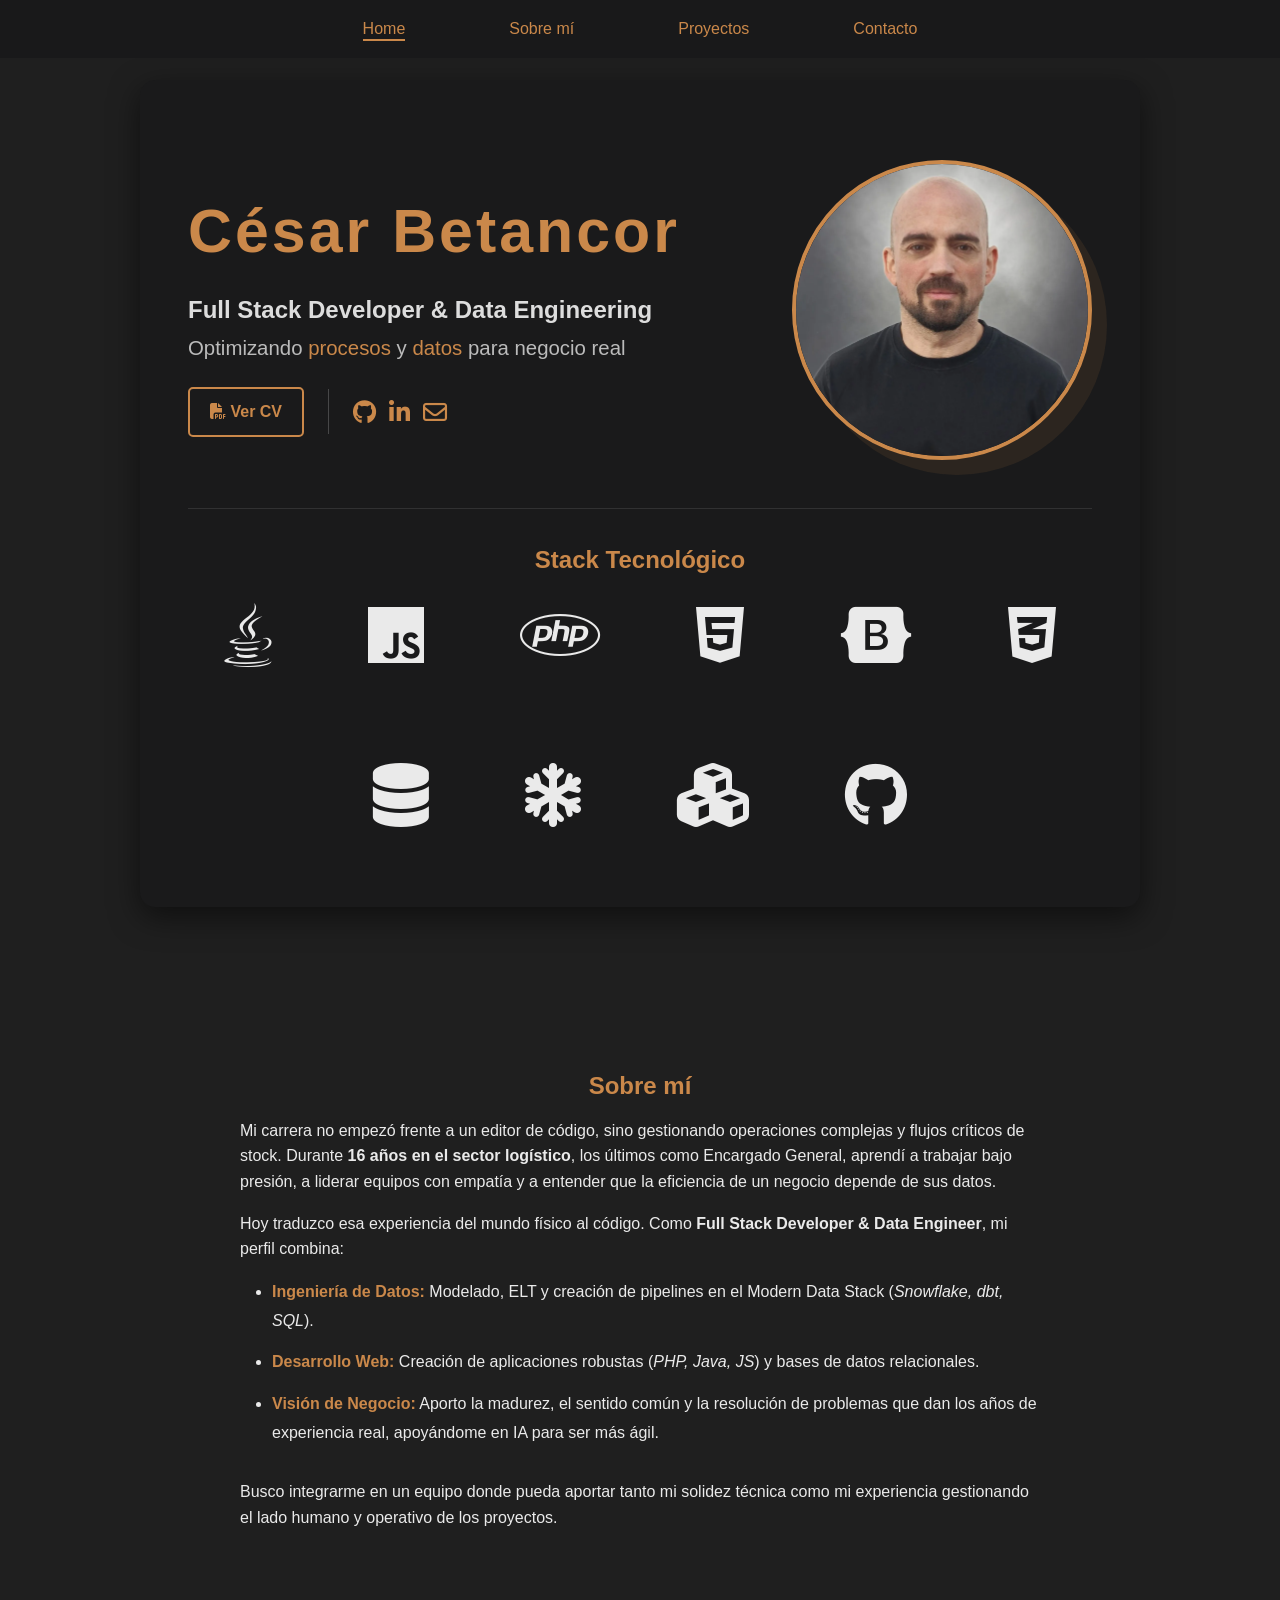
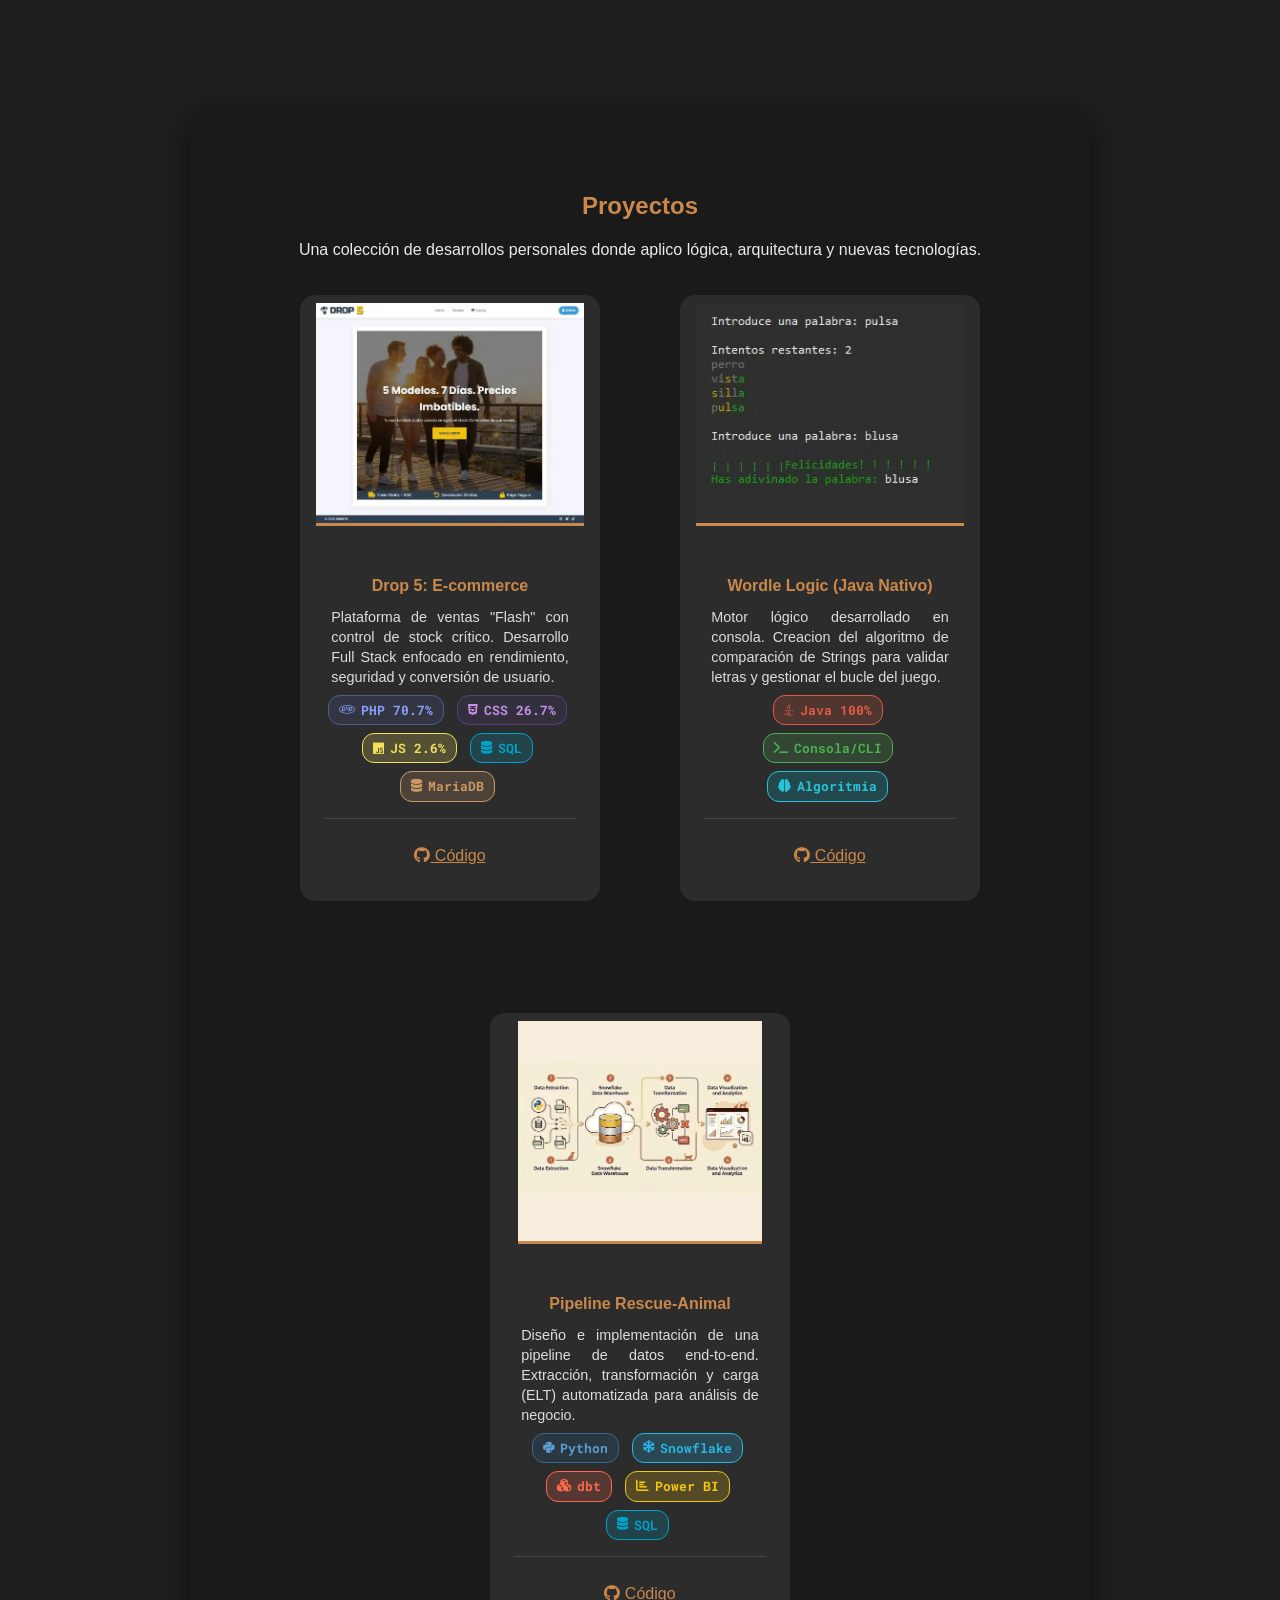
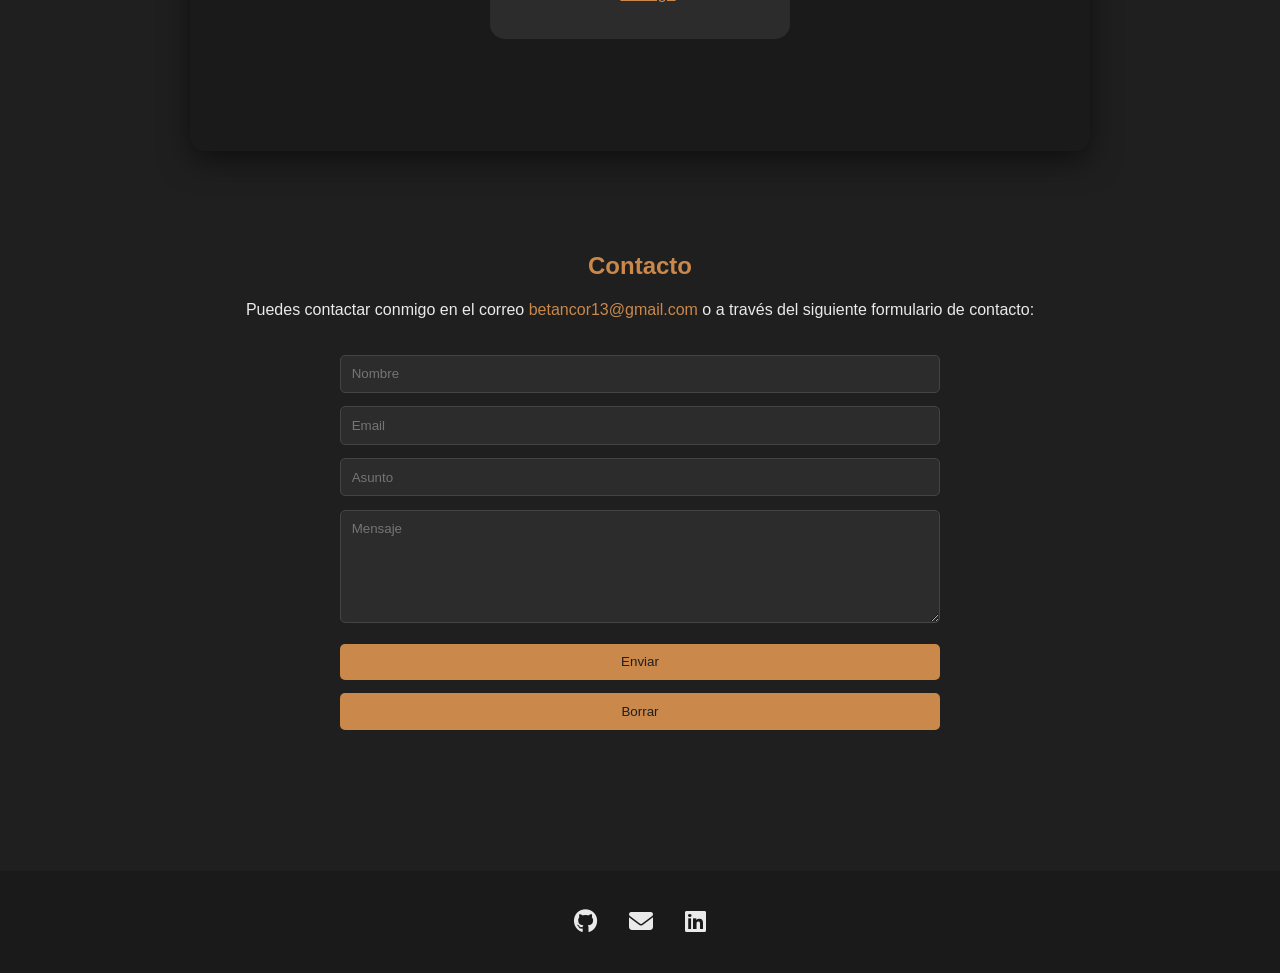
<file: index.html>
<!DOCTYPE HTML>
<html>

<head>
	<title>César Betancor</title>
	<meta charset="utf-8" />
	<meta name="viewport" content="width=device-width, initial-scale=1, user-scalable=no" />
	<link rel="preconnect" href="https://fonts.googleapis.com">
	<link rel="preconnect" href="https://fonts.gstatic.com" crossorigin>
	<link href="https://fonts.googleapis.com/css2?family=Inter:wght@400;500;700&family=Roboto+Mono:wght@700&display=swap" rel="stylesheet">
	<link rel="stylesheet" href="assets/css/main.css" />
	<link rel="stylesheet" href="https://cdnjs.cloudflare.com/ajax/libs/font-awesome/6.4.0/css/all.min.css">
</head>

<body>

	<!-- Nav Menu -->
	<nav id="menu">
		<ul>
			<li><a href="#hero" class="active">Home</a></li>
			<li><a href="#sobremi">Sobre mí</a></li>
			<li><a href="#proyectos">Proyectos</a></li>
			<li><a href="#contacto" class="nav-cta">Contacto</a></li>
		</ul>
	</nav>

	<div id="wrapper">
		<main id="main">
				<section id="hero" class="hero-section">
					<div class="hero-content">
						<div class="hero-top">
							<div class="hero-text">
								<h1>César Betancor</h1>
								<h2>
									<span>Full Stack Developer & Data Engineering</span>
									<br>
									<span class="hero-desc">Optimizando <span class="text-accent">procesos</span> y
										<span class="text-accent">datos</span> para negocio real</span>
								</h2>

								<div class="hero-actions">
									<a href="assets/doc/CV_Cesar_Betancor_Cano.pdf" target="_blank" class="btn-outline">
										<i class="fa-solid fa-file-pdf"></i> Ver CV
									</a>
									<div class="hero-actions-divider"></div>
									<div class="hero-social-icons">
										<a href="https://github.com/Btncr13" target="_blank" aria-label="GitHub"><i class="fa-brands fa-github"></i></a>
										<a href="https://www.linkedin.com/in/cesarbetancorcano/" target="_blank" aria-label="LinkedIn"><i class="fa-brands fa-linkedin-in"></i></a>
										<a href="mailto:betancor13@gmail.com" aria-label="Email"><i class="fa-regular fa-envelope"></i></a>
									</div>
								</div>
							</div>

							<div class="hero-image">
								<img src="images/avatar.webp" alt="Foto de César Betancor"
									class="profile-avatar">
							</div>
						</div>

						<div class="hero-bottom">
							<h3>Stack Tecnológico</h3>
							<div class="tech-container">
								<div class="tecnologias">
									<i class="fab fa-java" data-tooltip="Java"></i>
									<i class="fab fa-js" data-tooltip="JavaScript"></i>
									<i class="fab fa-php" data-tooltip="PHP"></i>
									<i class="fab fa-html5" data-tooltip="HTML5"></i>
									<i class="fab fa-bootstrap" data-tooltip="Bootstrap"></i>
									<i class="fab fa-css3-alt" data-tooltip="CSS3"></i>
									<i class="fa-solid fa-database" data-tooltip="SQL / MySQL"></i>
									<i class="fa-solid fa-snowflake" data-tooltip="Snowflake"></i>
									<i class="fa-solid fa-cubes" data-tooltip="dbt"></i>
									<i class="fab fa-github" data-tooltip="GitHub"></i>
								</div>
							</div>
						</div>
					</div>
			</section>

			<!-- Sobre mí -->
			<section id="sobremi">
				<div class="container">
					<h3>Sobre mí</h3>

					<p>
						Mi carrera no empezó frente a un editor de código, sino gestionando operaciones complejas y
						flujos críticos de stock. Durante <strong>16 años en el sector logístico</strong>, los últimos
						como Encargado General, aprendí a trabajar bajo presión, a liderar equipos con empatía y a
						entender que la eficiencia de un negocio depende de sus datos.
					</p>

					<p>
						Hoy traduzco esa experiencia del mundo físico al código. Como <strong>Full Stack Developer &
							Data Engineer</strong>, mi perfil combina:
					</p>

					<ul class="about-list">
						<li><strong>Ingeniería de Datos:</strong> Modelado, ELT y creación de pipelines en el Modern
							Data Stack (<em>Snowflake, dbt, SQL</em>).</li>
						<li><strong>Desarrollo Web:</strong> Creación de aplicaciones robustas (<em>PHP, Java, JS</em>)
							y bases de datos relacionales.</li>
						<li><strong>Visión de Negocio:</strong> Aporto la madurez, el sentido común y la resolución de
							problemas que dan los años de experiencia real, apoyándome en IA para ser más ágil.</li>
					</ul>

					<p>
						Busco integrarme en un equipo donde pueda aportar tanto mi solidez técnica como mi
						experiencia gestionando el lado humano y operativo de los proyectos.
					</p>
				</div>
			</section>

			<!-- Proyectos -->
			<section id="proyectos">
				<div class="container">
					<h3>Proyectos</h3>
					<p>Una colección de desarrollos personales donde aplico lógica, arquitectura y nuevas tecnologías.
					</p>
					<div class="features">
						<article>
							<a href="https://tienda-drop5.great-site.net/" class="project-image-container" target="_blank">
								<img src="images/tienda.webp" alt="Drop 5 E-Commerce" class="project-thumb" />
								<div class="image-overlay"><i class="fas fa-external-link-alt"></i> Ver Proyecto</div>
							</a>

							<div class="project-content">
								<h4>Drop 5: E-commerce</h4>

								<p class="project-desc">
									Plataforma de ventas "Flash" con control de stock crítico. Desarrollo Full Stack
									enfocado en rendimiento, seguridad y conversión de usuario.
								</p>
								<div class="project-tags-container">
									<span class="lang-tag tag-php">
										<i class="fab fa-php"></i> PHP 70.7%
									</span>

									<span class="lang-tag tag-css">
										<i class="fab fa-css3-alt"></i> CSS 26.7%
									</span>

									<span class="lang-tag tag-js">
										<i class="fab fa-js"></i> JS 2.6%
									</span>

									<span class="lang-tag tag-sql">
										<i class="fas fa-database"></i> SQL
									</span>

									<span class="lang-tag tag-mariadb">
										<i class="fas fa-database"></i> MariaDB
									</span>
								</div>

								<div class="project-actions">
									<a href="https://github.com/Btncr13/tienda_enfoque" target="_blank"
										class="link-code">
										<i class="fab fa-github"></i> Código
									</a>
								</div>
							</div>
						</article>

						<article>
							<a href="https://github.com/Btncr13/Wordle/" class="project-image-container" target="_blank">
								<img src="images/wordle-java.webp" alt="Consola Java Eclipse" class="project-thumb" />
								<div class="image-overlay"><i class="fas fa-code"></i> Ver Código</div>
							</a>

							<div class="project-content">
								<h4>Wordle Logic (Java Nativo)</h4>

								<p class="project-desc">
									Motor lógico desarrollado en consola. Creacion del
									algoritmo de comparación de Strings
									para validar letras y gestionar el
									bucle del juego.
								</p>
								<div class="project-tags-container">
									<span class="lang-tag tag-java">
										<i class="fab fa-java"></i> Java 100%
									</span>

									<span class="lang-tag tag-cli">
										<i class="fas fa-terminal"></i> Consola/CLI
									</span>

									<span class="lang-tag tag-algo">
										<i class="fas fa-brain"></i> Algoritmia
									</span>
								</div>

								<div class="project-actions">
									<a href="https://github.com/Btncr13/Wordle" target="_blank" class="link-code">
										<i class="fab fa-github"></i> Código
									</a>
								</div>
							</div>
						</article>

						<article>
							<a href="https://github.com/Btncr13/Pipeline-Rescue" class="project-image-container" target="_blank">
								<img src="images/arquitectura.webp" alt="Pipeline Rescue" class="project-thumb" />
								<div class="image-overlay"><i class="fas fa-project-diagram"></i> Ver Proyecto</div>
							</a>

							<div class="project-content">
								<h4>Pipeline Rescue-Animal</h4>

								<p class="project-desc">
									Diseño e implementación de una pipeline de datos end-to-end. Extracción, transformación y carga (ELT) automatizada para análisis de negocio.
								</p>
								<div class="project-tags-container">
									<span class="lang-tag tag-python">
										<i class="fab fa-python"></i> Python
									</span>
									<span class="lang-tag tag-snowflake">
										<i class="fas fa-snowflake"></i> Snowflake
									</span>
									<span class="lang-tag tag-dbt">
										<i class="fas fa-cubes"></i> dbt
									</span>
									<span class="lang-tag tag-powerbi">
										<i class="fas fa-chart-bar"></i> Power BI
									</span>
									<span class="lang-tag tag-sql">
										<i class="fas fa-database"></i> SQL
									</span>
								</div>

								<div class="project-actions">
									<a href="https://github.com/Btncr13/pipeline-rescue" target="_blank" class="link-code">
										<i class="fab fa-github"></i> Código
									</a>
								</div>
							</div>
						</article>
					</div>
				</div>
			</section>

			<!-- Contacto -->
			<section id="contacto">
				<div class="container">
					<h3>Contacto</h3>
					<p>Puedes contactar conmigo en el correo <a
							href="mailto:betancor13@gmail.com">betancor13@gmail.com</a> o a
						través del siguiente
						formulario de contacto:</p>
					<form method="post" action="https://formsubmit.co/betancor13@gmail.com">
						<div>
							<div><input type="text" name="name" id="name"
									placeholder="Nombre" aria-label="Tu nombre" required /></div>
							<div><input type="email" name="email" id="email"
									placeholder="Email" aria-label="Tu email" required /></div>
							<div><input type="text" name="subject" id="subject" placeholder="Asunto"
									aria-label="Asunto del mensaje" required /></div>
							<div><textarea name="message" id="message" placeholder="Mensaje" rows="6"
									aria-label="Tu mensaje" required></textarea></div>
							<div>
								<ul class="actions">
									<li><input type="submit" class="primary" value="Enviar" /></li>
									<li><input type="reset" value="Borrar" /></li>
								</ul>
							</div>
						</div>
					</form>
				</div>
			</section>
		</main>

		<!-- Footer -->
		<footer id="footer">
			<ul class="icons">
				<li><a href="https://github.com/Btncr13"><i class="fa-brands fa-github"></i></a></li>
				<li><a href="mailto:betancor13@gmail.com"><i class="fa-solid fa-envelope"></i></a></li>
				<li><a href="https://www.linkedin.com/in/cesarbetancorcano/"><i class="fa-brands fa-linkedin"></i></a>
				</li>
			</ul>
		</footer>
	</div>
	<script>
		document.addEventListener('DOMContentLoaded', () => {
			// 1. Observer para marcar el menú activo (Tu código original)
			const sections = document.querySelectorAll('main section[id], #sobremi, #proyectos, #contacto');
			const navLinks = document.querySelectorAll('#menu ul li a');

			const observer = new IntersectionObserver((entries) => {
				entries.forEach(entry => {
					if (entry.isIntersecting) {
						navLinks.forEach(link => {
							link.classList.remove('active');
							if (link.getAttribute('href').substring(1) === entry.target.id) {
								link.classList.add('active');
							}
						});
					}
				});
			}, { rootMargin: '-50% 0px -50% 0px' });

			sections.forEach(section => {
				observer.observe(section);
			});

			// 2. LA SOLUCIÓN AL SCROLL: Forzamos un margen superior dinámico
			document.querySelectorAll('#menu a[href^="#"]').forEach(anchor => {
				anchor.addEventListener('click', function (e) {
					e.preventDefault(); // Detiene el comportamiento por defecto y el de jQuery

					const targetId = this.getAttribute('href');

					// Si hacemos clic en Home, vamos arriba del todo
					if (targetId === '#hero') {
						window.scrollTo({ top: 0, behavior: 'smooth' });
						return;
					}

					const targetElement = document.querySelector(targetId);

					if (targetElement) {
						// LA MAGIA: 100 es la altura en píxeles que dejamos para tu menú. 
						// Si sigues viéndolo pegado, súbelo a 120.
						const headerOffset = 100;
						const elementPosition = targetElement.getBoundingClientRect().top;
						const offsetPosition = elementPosition + window.scrollY - headerOffset;

						window.scrollTo({
							top: offsetPosition,
							behavior: 'smooth'
						});
					}
				});
			});
		});
	</script>
</body>

</html>
</file>
<file: assets/css/main.css>
/* RESET */
* {
  margin: 0;
  padding: 0;
  box-sizing: border-box;
}

html {
  scroll-behavior: smooth;
}

/* BASE GLOBAL PARA TODO EL DOCUMENTO */

body {
  font-family: 'Segoe UI', Roboto, 'Helvetica Neue', Arial, sans-serif;
  /* tipografía general para toda la web */
  font-size: 16px;
  /* tamaño base del texto */
  line-height: 1.6;
  /* altura de línea para legibilidad */
  color: #eaeaea;
  /* color de texto principal en blanco */
  background-color: #1f1f1f;
  /* fondo oscuro uniforme */

}

h1 {
  font-size: 2.5em;
  /* títulos principales grandes */
  margin-bottom: 0.5em;
  /* espacio debajo del título */
}

h2 {
  font-size: 2em;
  /* subtítulos */
  margin-bottom: 0.5em;
  /* espacio debajo */
}

h3 {
  font-size: 1.5em;
  /* subtítulo de tercer nivel */
  margin-bottom: 0.5em;
  /* espacio debajo */
  color: #ca884a;
}

p {
  font-size: 1em;
  /* tamaño estándar de párrafo */
  max-width: 800px;
  /* limita el ancho para que no sea demasiado largo */
  margin: 0 auto 1em auto;
  /* centra el párrafo horizontalmente y añade margen inferior */
}

a {
  text-decoration: none;
  /* quita subrayado de los enlaces */
  color: #ca884a;
  transition: color 0.3s;
}

a:hover {
  color: #b86f2c;
}

/* BOTONES GLOBALES */
.btn-outline {
  display: inline-block;
  border: 2px solid #ca884a;
  padding: 10px 20px;
  border-radius: 5px;
  color: #ca884a;
  font-weight: bold;
  transition: all 0.3s ease;
}

.btn-outline:hover {
  background-color: #ca884a;
  color: #1f1f1f;
}

/* MENU DE NAVEGACIÓN */
#menu {
  position: fixed;
  top: 0;
  left: 0;
  width: 100%;
  background-color: rgba(26, 26, 27, 0.95); /* Ligeramente transparente */
  backdrop-filter: blur(8px); /* Efecto cristal moderno */
  color: #fff;
  padding: 1em 5%;
  z-index: 1000;
  display: flex;
  justify-content: center;
  align-items: center;
}

#menu ul {
  list-style: none;
  display: flex;
  justify-content: center;
  gap: 6.5em;
  margin: 0;
  padding: 0;
}

/* Indicador de sección activa en el Menú */
#menu ul li a {
  position: relative;
}

#menu ul li a::after {
  content: '';
  position: absolute;
  width: 0;
  height: 2px;
  bottom: -4px;
  left: 0;
  background-color: #ca884a;
  transition: width 0.3s ease;
}

#menu ul li a:hover::after,
#menu ul li a.active::after {
  width: 100%;
}

/* MAIN */
main {
  margin-top: 80px;
  /* para no tapar el contenido con el header */
  max-width: 1200px;
  /* límite de ancho para mejorar legibilidad. 1200 es un tamaño estandar */
  margin-left: auto;
  margin-right: auto;
  padding: 0 1em;
  /* algo de espacio lateral en pantallas pequeñas */
  background-size: cover;
  background-position: center;
  min-height: 100vh;
  /* altura mínima del viewport */
}

/* HERO SECTION */
.hero-section {
  background-color: #1a1a1b;
  border-radius: 15px;
  box-shadow: 0 10px 30px rgba(0, 0, 0, 0.5);
  padding: 5em 3em;
  max-width: 1000px;
  margin: 2em auto;
}

.hero-content {
  display: flex;
  flex-direction: column;
  gap: 3em;
}

.hero-top {
  display: flex;
  align-items: center;
  justify-content: space-between;
  gap: 3em;
  flex-wrap: wrap;
}

.hero-text {
  flex: 1;
  min-width: 300px;
  text-align: left;
}

.hero-text h1 {
  font-size: 3.8em;
  letter-spacing: 0.05em;
  color: #ca884a;
  margin-bottom: 0.2em;
}

.hero-text h2 {
  font-size: 1.5em;
  color: #ddd;
  line-height: 1.4;
  margin-bottom: 0.5em; /* Reducido para dar paso a la línea separadora */
}

.hero-text h2 .hero-desc {
  font-weight: 400;
  font-size: 0.85em;
  color: #bbb; /* De #bbb a #eee para mejor legibilidad (Accesibilidad WCAG) */
  display: block;
  margin-top: 0.5rem;
}

.text-accent {
  color: #ca884a;
  font-weight: 500;
}

.hero-divider {
  width: 60px;
  height: 2px;
  background-color: #ca884a;
  margin: 1.5em 0;
  opacity: 0.8;
  border-radius: 2px;
}

/* ACCIONES HERO (Botón CV + Redes Sociales) */
.hero-actions {
  display: flex;
  align-items: center;
  gap: 1.5em;
  margin-top: 1.5em;
}

.hero-actions-divider {
  width: 1px;
  height: 35px;
  height: 45px; /* Aumentamos un poco la línea para que encaje con el nuevo tamaño */
  background-color: rgba(255, 255, 255, 0.2);
}

.hero-social-icons {
  display: flex;
  align-items: center; /* Alinea los iconos verticalmente de forma perfecta */
  gap: 1em;
  gap: 0.8em; /* Reducimos ligeramente el gap porque los iconos ahora son más grandes */
}

.hero-social-icons a {
  transition: all 0.3s ease;
  display: flex; /* Evita el "espacio en blanco" fantasma debajo de los iconos */
}

/* Colores corporativos y Ajuste Óptico de Tamaños */
.hero-social-icons a[aria-label="GitHub"] {
  color: #ca884a; /* Blanco para destacar en tu fondo oscuro */
  font-size: 1.5em; /* Forma redonda: Ligeramente más pequeño */
}

.hero-social-icons a[aria-label="LinkedIn"] {
  color: #ca884a; /* Azul oficial de LinkedIn */
  font-size: 1.5em; /* Forma cuadrada: Tamaño intermedio/base */
}

.hero-social-icons a[aria-label="Email"] {
  color: #ca884a; /* Rojo corporativo (estilo Google/Gmail) */
  font-size: 1.5em; /* Forma rectangular: Más grande para igualar la altura de los demás */
}

.hero-social-icons a:hover {
  transform: scale(1.3); /* Ligero efecto de acercamiento */
  filter: brightness(1.2); /* Da un brillo extra al color original al pasar el ratón */
}

.hero-image {
  display: flex;
  justify-content: center;
  align-items: center;
}

/* AVATAR DE PERFIL */
.profile-avatar {
  width: 300px;
  height: 300px;
  border-radius: 50%;
  object-fit: cover;
  display: block;
  border: 3px solid #ca884a;
  box-shadow: 0 4px 15px rgba(202, 136, 74, 0.4);
}

.hero-bottom {
  width: 100%;
  text-align: center;
  border-top: 1px solid rgba(255, 255, 255, 0.1); /* Línea separadora sutil */
  padding-top: 2em;
}

.tecnologias {
  display: flex;
  justify-content: center;
  flex-wrap: wrap;
  /* permite que los iconos bajen a la siguiente línea si no caben */
  gap: 1.5em;
  /* espacio un poco mayor entre iconos para respirar mejor */
  font-size: 4em;
  color: #ca884a;
}

.tecnologias i:hover {
  transform: scale(1.5);
  transition: 0.3s;
}

.tecnologias i {
  color: #eaeaea;
  transition: 0.3s;
}

.tecnologias i:hover[data-tooltip="Java"] {
  color: #007396;
}

.tecnologias i:hover[data-tooltip="HTML5"] {
  color: #e34c26;
}

.tecnologias i:hover[data-tooltip="CSS3"] {
  color: #264de4;
}

.tecnologias i:hover[data-tooltip="JavaScript"] {
  color: #f0db4f;
}

.tecnologias i:hover[data-tooltip="SQL / MySQL"] {
  color: #00758f;
}

.tecnologias i:hover[data-tooltip="GitHub"] {
  color: #6e5494;
}

.tecnologias i:hover[data-tooltip="PHP"] {
  color: #777bb3;
}

.tecnologias i:hover[data-tooltip="Bootstrap"] {
  color: #7952b3;
}

.tecnologias i:hover[data-tooltip="Snowflake"] {
  color: #29b5e8;
}

.tecnologias i:hover[data-tooltip="dbt"] {
  color: #ff694b;
}


.tecnologias i::after {
  content: attr(data-tooltip);
  /* coge el texto del data-tooltip */
  position: absolute;
  /* posición absoluta respecto al icono */
  bottom: -2em;
  /* aparece debajo del icono */
  left: 50%;
  /* centrado horizontalmente */
  transform: translateX(-50%);
  /* corrige centrado horizontal exacto */
  background-color: #ca884a;
  /* fondo oscuro del tooltip */
  color: #1f1f1f;
  font-size: 0.2em;
  /* tamaño pequeñito del tooltip */
  padding: 0.2em 0.5em;
  /* espacio interno del tooltip */
  border-radius: 0.3em;
  white-space: nowrap;
  /* que no se parta en varias líneas */
  opacity: 0;
  /* oculto al inicio */
  pointer-events: none;
  /* no bloquea clicks ni hovers */
  transition: opacity 0.5s;
  /* aparición suave */
}

.tecnologias i:hover::after {
  opacity: 1;
  /* muestra el tooltip al pasar el ratón */
}

/* SECCION SOBREMI */
#sobremi {
  padding: 8em 1em;
  /* espacio arriba/abajo y en laterales */
}

#sobremi h3,
#contacto h3 {
  text-align: center;
}

/* SECCIÓN PROYECTOS */

#proyectos {
  background-color: #1a1a1b;
  padding: 5em 2em;
  border-radius: 15px;
  text-align: center;
  box-shadow: 0 10px 30px rgba(0, 0, 0, 0.5);
  max-width: 900px;
  margin: 2em auto;
}

#proyectos .features {
  display: flex;
  /* activa flexbox para los artículos de proyecto */
  flex-wrap: wrap;
  /* permite que pasen a otra línea si no caben */
  gap: 5em;
  /* separación entre los proyectos */
  margin-top: 2em;
  /* espacio arriba respecto al texto introductorio */
  justify-content: center;
  /* centra horizontalmente */
}

#proyectos article {
  background-color: #2c2c2c;
  /* fondo gris oscuro para cada tarjeta */
  border-radius: 15px;
  /* esquinas redondeadas */
  overflow: hidden;
  /* oculta bordes de imágenes si se salen */
  width: 300px;
  /* ancho fijo de cada tarjeta de proyecto */
  text-align: center;
  /* texto dentro alineado a la izquierda */
  margin-bottom: 2em;
  /* añade espacio vertical entre tarjetas */
}

#proyectos article h4 {
  margin: 0.5em;
  /* margen alrededor del título */
  color: #ca884a;
  /* naranja corporativo */
}

#proyectos article p {
  margin: 0.5em;
  /* margen alrededor del párrafo */
  font-size: 0.9em;
  /* tamaño de texto más discreto */
  line-height: 1.4;
  /* separación entre líneas cómoda */
}

#proyectos article a {
  display: inline-block;
  /* estilo de botón simple */
  margin: 0.5em;
  /* margen alrededor del enlace */
  color: #ca884a;
  /* naranja corporativo */
  text-decoration: underline;
  /* subrayado para parecer un enlace */
  transition: color 0.3s;
  /* transición suave al pasar el ratón */
}

#proyectos article a:hover {
  color: #b86f2c;
  /* un tono más oscuro al pasar el ratón */
}

.features article {
  transition: box-shadow 0.3s ease, transform 0.6s ease;
  /* transición suave */
}

.features article:hover {
  transform: scale(1.03);
  /* zoom del 5% */
  box-shadow: 0 0 5px rgba(202, 136, 74, 1.6);
}

/*CONTACTO*/
#contacto {
  /* texto blanco */
  padding: 4em 1em;
  /* espacio superior e inferior + algo de margen lateral */
  border-radius: 33px;
  /* bordes redondeados elegantes */
}

#contacto p {
  text-align: center;
  /* centrado horizontalmente */
  max-width: 800px;
  /* limita la longitud para legibilidad */
  margin: 0 auto 2em auto;
  /* centrado + margen inferior */
}

#contacto form {
  max-width: 600px;
  /* no hacerlo tan ancho para estética */
  margin: 0 auto;
  /* centrado horizontalmente */
}

#contacto input,
#contacto textarea {
  width: 100%;
  /* que ocupe todo el ancho disponible */
  padding: 0.8em;
  /* espacio interior cómodo */
  border: 0;
  /* sin bordes del navegador por defecto */
  border-radius: 5px;
  /* bordes redondeados */
  margin-bottom: 1em;
  /* separación entre campos */
  background-color: #2c2c2c;
  /* fondo gris oscuro coherente */
  color: #eaeaea;
  /* texto blanco */
  font-family: inherit;
  /* hereda la fuente del body */
  border: 1px solid #444;
  /* borde fino gris oscuro */


}

#contacto input:focus,
#contacto textarea:focus {
  outline: none;
  /* quita el contorno azul del navegador */
  border: 2px solid #ca884a;
  /* borde naranja al enfocar */
}

#contacto .actions {
  list-style: none;
  /* quita los puntos de la lista */
  padding: 0;
  margin: 0;
}

#contacto .actions input[type="submit"],
#contacto .actions input[type="reset"] {
  background-color: #ca884a;
  /* color corporativo de fondo */
  color: #1f1f1f;
  /* texto oscuro para contraste */
  border: none;
  /* sin borde */
  padding: 0.8em 1.5em;
  /* tamaño del botón cómodo */
  border-radius: 5px;
  /* esquinas redondeadas */
  cursor: pointer;
  /* cambia cursor a mano */
  transition: background-color 0.3s;
  /* transición suave al pasar ratón */
}

#contacto .actions input[type="submit"]:hover,
#contacto .actions input[type="reset"]:hover {
  background-color: #b86f2c;
  /* tono más oscuro en hover */
}

/*FOOTER*/
#footer {
  background-color: #1a1a1b;
  /* mismo fondo que el header */
  color: #eaeaea;
  /* texto blanco */
  text-align: center;
  /* centrado */
  padding: 2em 1em;
  /* espacio interior cómodo */
  margin-top: 4em;
  /* separación del contenido anterior */
}

#footer .icons {
  list-style: none;
  /* quita puntos de la lista */
  padding: 0;
  margin: 0;
  display: flex;
  /* organiza en fila */
  justify-content: center;
  /* centrado horizontal */
  gap: 2em;
  /* separación entre iconos */
}

#footer .icons li a {
  color: #eaeaea;
  /* blanco inicialmente */
  font-size: 1.5em;
  /* tamaño de icono */
  transition: color 0.3s;
}

#footer .icons li a:hover {
  color: #ca884a;
  /* naranja al pasar ratón */
}

/* ============= MEDIA QUERIES ============= */

/* Tablet horizontal */
@media screen and (max-width: 1024px) {
  #menu ul {
    gap: 3em;
  }
}

@media screen and (max-width: 768px) {
  /* Header & Nav */
  #menu {
    padding: 0.5em;
  }

  #menu ul {
    gap: 1em;
  }
  #menu ul li a {
    font-size: 0.9em;
  }

  /* Hero y Tecnologías */
  .hero-section {
    padding: 4em 2em;
  }

  .hero-top {
    flex-direction: column-reverse;
    text-align: center;
  }

  .hero-text {
    text-align: center;
  }

  .hero-actions {
    justify-content: center; /* Centramos las acciones en el móvil */
  }

  .hero-divider {
    margin-left: auto;
    margin-right: auto;
  }

  .hero-text h1 {
    font-size: 3em;
  }

  .tecnologias {
    justify-content: center;
    font-size: 2.5em;
    gap: 0.5em;
  }

  .profile-avatar {
    width: 200px;
    height: 200px;
  }

  /* Sobre Mí */
  #sobremi {
    padding: 4em 1em;
  }

  #sobremi h3 {
    font-size: 1.3em;
  }

  #sobremi p {
    font-size: 0.95em;
  }

  /* Proyectos */
  #proyectos {
    padding: 2em 1em;
  }

  #proyectos .features {
    gap: 2em;
  }

  #proyectos article {
    width: 90%;
  }

  /* Contacto */
  #contacto {
    padding: 2em 1em;
  }

  #contacto input,
  #contacto textarea {
    font-size: 0.95em;
  }

  #contacto .actions {
    flex-direction: column;
    align-items: center;
    gap: 0.5em;
  }
}

@media screen and (max-width: 480px) {
  /* Header & Nav */
  #menu {
    padding: 0.3em;
  }
  #menu ul {
    gap: 0.5em;
    flex-wrap: wrap;
  }
  #menu ul li a {
    font-size: 0.8em;
  }

  /* Hero y Tecnologías */
  .hero-section {
    padding: 2em 1em;
  }

  .hero-text h1 {
    font-size: 2.5em;
  }
  .tecnologias {
    font-size: 2em;
  }
  .profile-avatar {
    width: 150px;
    height: 150px;
  }

  /* Sobre Mí */
  #sobremi {
    padding: 2em 1em;
  }
  #sobremi h3 {
    font-size: 1.1em;
  }
  #sobremi p {
    font-size: 0.9em;
  }

  /* Proyectos */
  #proyectos {
    padding: 1.5em 0.5em;
  }
  #proyectos .features {
    gap: 1em;
  }
  #proyectos article {
    width: 100%;
  }

  /* Contacto */
  #contacto {
    padding: 1.5em 0.5em;
  }

  #contacto input,
  #contacto textarea {
    font-size: 0.9em;
  }

  #contacto .actions input {
    width: 100%;
  }

  /* Footer */
  #footer .icons {
    gap: 1em;
  }

  #footer .icons li a {
    font-size: 1.2em;
  }
}

/* ============ MEJORAS VISUALES PROYECTOS ============ */

/* 1. El contenedor del enlace de la imagen */
/* Necesitamos que sea 'relative' para poder poner cosas 'absolute' dentro */
.project-image-container {
  display: block;
  position: relative;
  overflow: hidden;
  /* Para que el zoom no se salga de la caja */
  border-bottom: 3px solid #ca884a;
  /* Borde naranja inferior */
}

/* 2. La imagen en sí (CONSISTENCIA DE TAMAÑO) */
.project-thumb {
  width: 100%;
  height: 220px;
  /* ALTURA FIJA para todas las fotos */
  object-fit: cover;
  /* Recorta la imagen para llenar el hueco sin estirarla */
  display: block;
  transition: transform 0.5s ease;
  /* Suavizado para el zoom */
}

/* 3. La capa de texto superpuesto (Overlay) */
.image-overlay {
  position: absolute;
  top: 0;
  left: 0;
  width: 100%;
  height: 100%;
  /* Centrado perfecto del texto */
  display: flex;
  justify-content: center;
  align-items: center;
  gap: 10px;
  /* Espacio entre icono y texto */
  /* Estilo visual */
  background-color: rgba(31, 31, 31, 0.85);
  /* Fondo oscuro semitransparente */
  color: #ca884a;
  /* Texto naranja */
  font-weight: bold;
  font-size: 1.1em;
  text-transform: uppercase;
  letter-spacing: 1px;
  /* Estado inicial: oculto */
  opacity: 0;
  transition: all 0.3s ease;
}

/* ============ EFECTOS HOVER (Al pasar el ratón) ============ */

/* Cuando pasas el ratón por el contenedor, muestra el overlay */
.project-image-container:hover .image-overlay {
  opacity: 1;
}

/* OPCIONAL: Pequeño zoom en la foto de fondo */
.project-image-container:hover .project-thumb {
  transform: scale(1.05);
}

/* Contenedor del texto */
.project-content {
  padding: 1.5em;
}

/* Descripción del proyecto */
.project-desc {
  text-align: justify;
  font-size: 0.9em;
  color: #ddd;
  margin-bottom: 1em;
  line-height: 1.5;

}

/* Contenedor de etiquetas (Badges) */
.project-tags-container {
  margin-bottom: 1em;
  display: flex;
  flex-wrap: wrap;
  /* Si hay muchas, bajan de línea */
  gap: 0.5em;
  /* Espacio entre etiquetas */
  justify-content: center;
  /* centrado horizontal */

}

/* La etiqueta individual (Badge) con icono */
.tech-tag {
  display: inline-flex;
  /* Usamos flex para alinear icono y texto */
  align-items: center;
  /* Centrado vertical perfecto */
  gap: 6px;
  /* Espacio entre el icono y el texto */
  background-color: rgba(202, 136, 74, 0.1);
  /* Fondo naranja muy clarito y transparente */
  color: #ca884a;
  /* Texto e icono en naranja corporativo */
  border: 1px solid #ca884a;
  /* Borde naranja */
  padding: 4px 10px;
  /* Un poco más de relleno */
  border-radius: 20px;
  /* Bordes más redondeados (tipo píldora) queda más moderno */
  font-size: 0.8em;
  /* Tamaño de letra */
  font-weight: bold;
  font-family: 'Roboto Mono', monospace;
  /* Toque tech si tienes la fuente */
  transition: all 0.3s ease;
}

/* Efecto opcional al pasar el ratón */
.tech-tag:hover {
  background-color: #ca884a;
  color: #1f1f1f;
  /* Texto oscuro sobre fondo naranja */
}

/* Barra inferior de botones */
.project-actions {
  margin-top: auto;
  border-top: 1px solid #444;
  /* Línea separadora sutil */
  padding-top: 1em;
  display: flex;
  justify-content: center;
  align-items: center;
}

/* Enlace normal (Código GitHub) */
.link-code {
  font-size: 1em;
  color: #eaeaea;
  align-items: center;
  gap: 5px;
  transition: color 0.3s;

}

.link-code:hover {
  color: #e47712;
}

/* Botón destacado (Demo) */
.btn-demo {
  background-color: #1f1f1f;
  color: #1f1f1f;
  /* Texto oscuro para contraste */
  padding: 5px 12px;
  border-radius: 4px;
  font-size: 0.85em;
  display: flex;
  align-items: center;
  gap: 5px;
  transition: background-color 0.3s;
}

.btn-demo:hover {
  font-weight: bold;
  color: #eaeaea;
  text-decoration: none;
}

/* Estilo base de la etiqueta */
.lang-tag {
  display: inline-flex;
  align-items: center;
  gap: 6px;
  padding: 4px 10px;
  border-radius: 12px;
  /* Bordes redondeados */
  font-size: 0.8em;
  font-weight: bold;
  font-family: 'Roboto Mono', monospace;
  margin-right: 5px;
  border: 1px solid transparent;
  /* Para que el borde no baile */
}

/* COLORES OFICIALES GITHUB */

/* PHP (Azul Oscuro) */
.tag-php {
  background-color: rgba(79, 93, 149, 0.2);
  /* Fondo transparente */
  color: #8c9eff;
  /* Texto azul claro brillante */
  border-color: #4F5D95;
}

/* CSS (Morado) */
.tag-css {
  background-color: rgba(86, 61, 124, 0.2);
  color: #c792ea;
  /* Texto morado claro */
  border-color: #563D7C;
}

/* JavaScript (Amarillo) */
.tag-js {
  background-color: rgba(241, 224, 90, 0.2);
  color: #f1e05a;
  /* Amarillo intenso */
  border-color: #f1e05a;
}

/* --- COLORES PARA WORDLE JAVA --- */

/* JAVA (Rojo Anaranjado - Color oficial) */
.tag-java {
  background-color: rgba(224, 93, 68, 0.2);
  color: #e05d44;
  border-color: #e05d44;
}

/* CLI / CONSOLA (Verde Terminal - Estilo Matrix) */
.tag-cli {
  background-color: rgba(76, 175, 80, 0.2);
  /* Verde suave de fondo */
  color: #4caf50;
  /* Verde terminal brillante */
  border-color: #4caf50;
}

/* ALGORITMIA (Turquesa / Cyan - Lógica y Cálculo) */
.tag-algo {
  background-color: rgba(0, 188, 212, 0.2);
  /* Azul hielo fondo */
  color: #26c6da;
  /* Turquesa brillante */
  border-color: #26c6da;
}

/* --- COLORES PARA DATA ENGINEERING --- */

/* Python (Azul) */
.tag-python {
  background-color: rgba(48, 105, 152, 0.2);
  color: #5a9fd4;
  border-color: #306998;
}

/* Snowflake (Azul Claro) */
.tag-snowflake {
  background-color: rgba(41, 181, 232, 0.2);
  color: #29b5e8;
  border-color: #29b5e8;
}

/* dbt (Naranja) */
.tag-dbt {
  background-color: rgba(255, 105, 75, 0.2);
  color: #ff694b;
  border-color: #ff694b;
}

/* Power BI (Amarillo) */
.tag-powerbi {
  background-color: rgba(242, 200, 17, 0.2);
  color: #f2c811;
  border-color: #f2c811;
}

/* SQL (Azul Claro) */
.tag-sql {
  background-color: rgba(0, 162, 199, 0.2);
  color: #00a2c7;
  border-color: #00a2c7;
}

/* MariaDB (Beige / Marrón suave) */
.tag-mariadb {
  background-color: rgba(204, 153, 102, 0.2);
  color: #cc9966;
  border-color: #cc9966;
}

/* --- GRUPOS DE TECNOLOGÍAS (UX: Categorización) --- */
.tech-container {
    display: flex;
    justify-content: center;
    align-items: center;
    gap: 3em;
    margin-top: 1.5em;
    flex-wrap: wrap;
}

.tech-divider {
    width: 1px;
    height: 50px;
    background-color: rgba(255, 255, 255, 0.1);
}

/* --- MEJORA DEL AVATAR --- */
.profile-avatar {
    border: 4px solid #ca884a;
    /* Eliminamos el glow difuso por un sombreado más nítido y profesional */
    box-shadow: 15px 15px 0px rgba(202, 136, 74, 0.1); 
    transition: all 0.4s ease;
}

.profile-avatar:hover {
    transform: scale(1.02);
    box-shadow: 10px 10px 0px rgba(202, 136, 74, 0.2);
}

/* Mobile Adjustments */
@media screen and (max-width: 768px) {
    .tech-divider {
        display: none; /* En móvil no necesitamos la línea vertical */
    }
    .tech-container {
        flex-direction: column;
        gap: 2em;
    }
}
/* Estilos para la lista de Sobre Mí */
.about-list {
    max-width: 800px;
    margin: 0 auto 2em auto; /* Centrado igual que los párrafos */
    padding-left: 2em; /* Espacio para los puntos */
    text-align: left; /* Alineamos a la izquierda para facilitar la lectura */
    color: #eaeaea;
    line-height: 1.8;
}

.about-list li {
    margin-bottom: 0.8em; /* Separación entre los puntos */
}

.about-list strong {
    color: #ca884a; /* Tu naranja corporativo para destacar las palabras clave */
}
</file>
